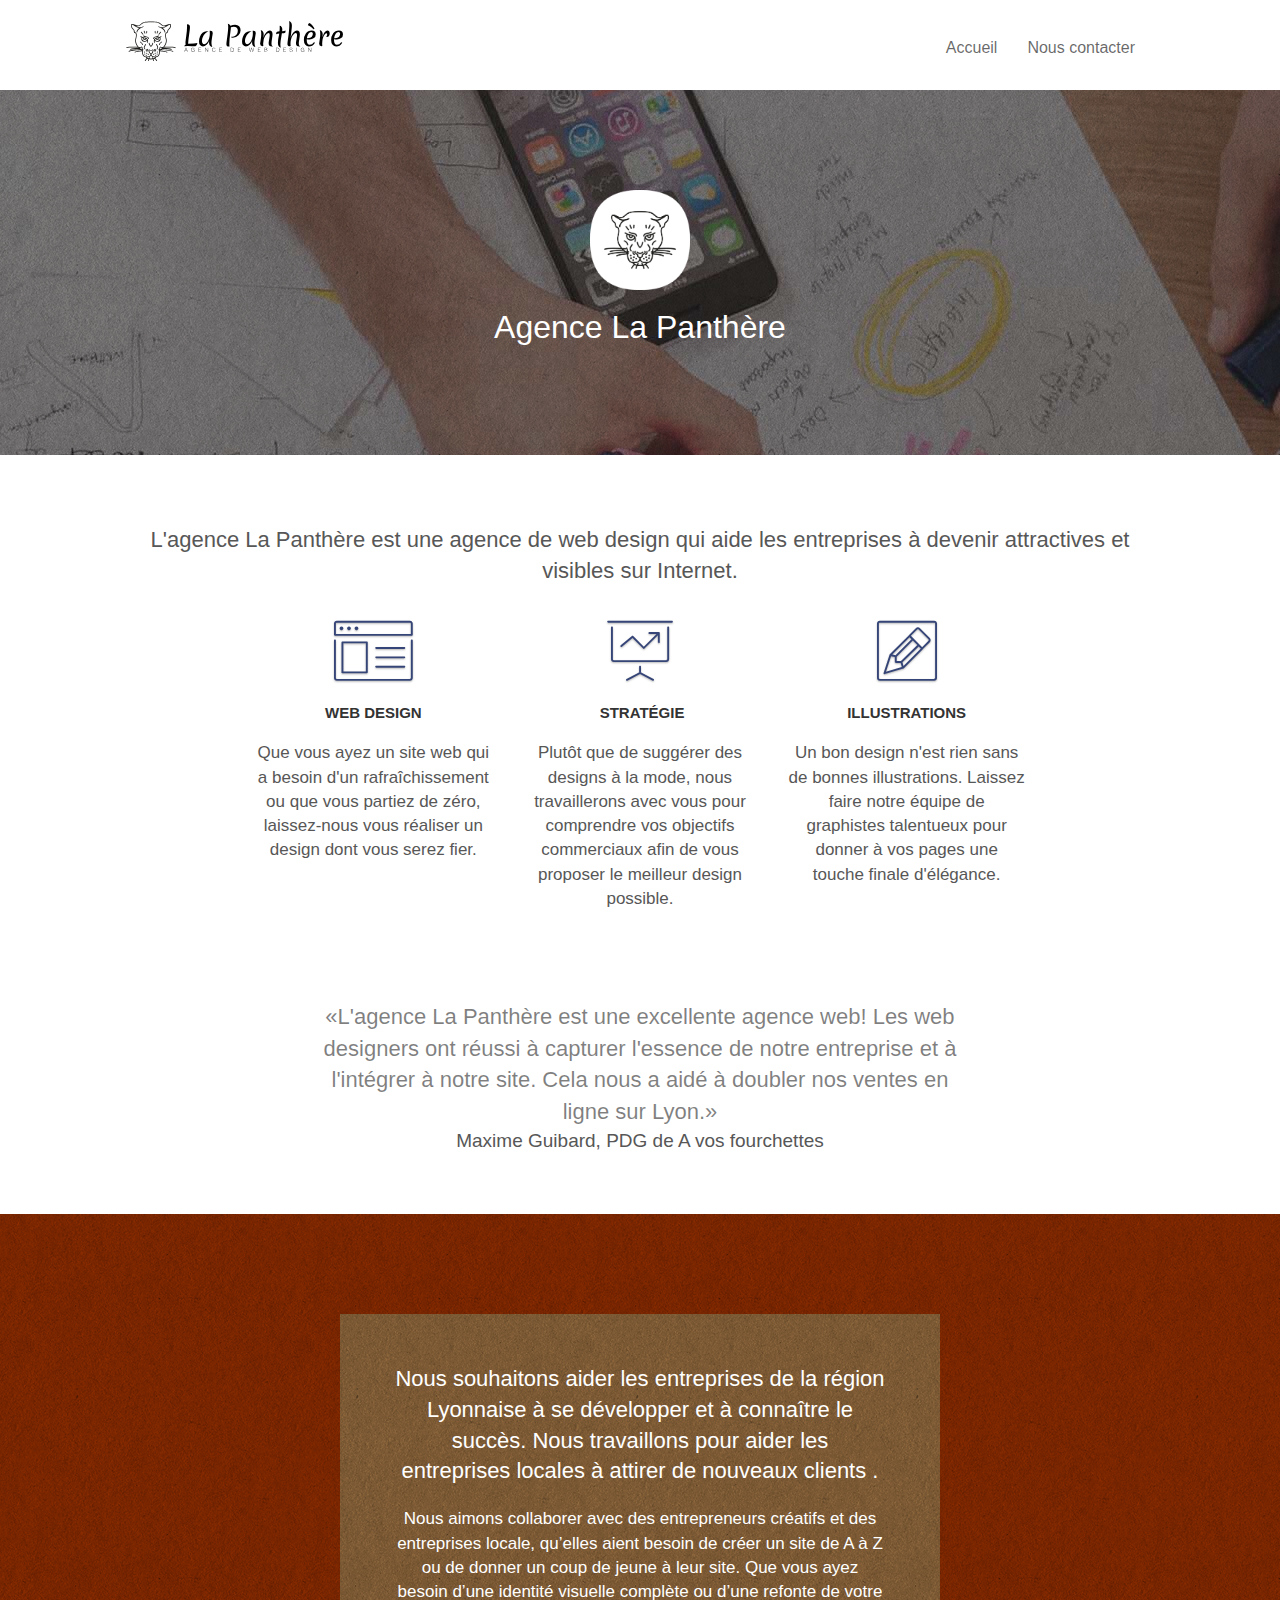
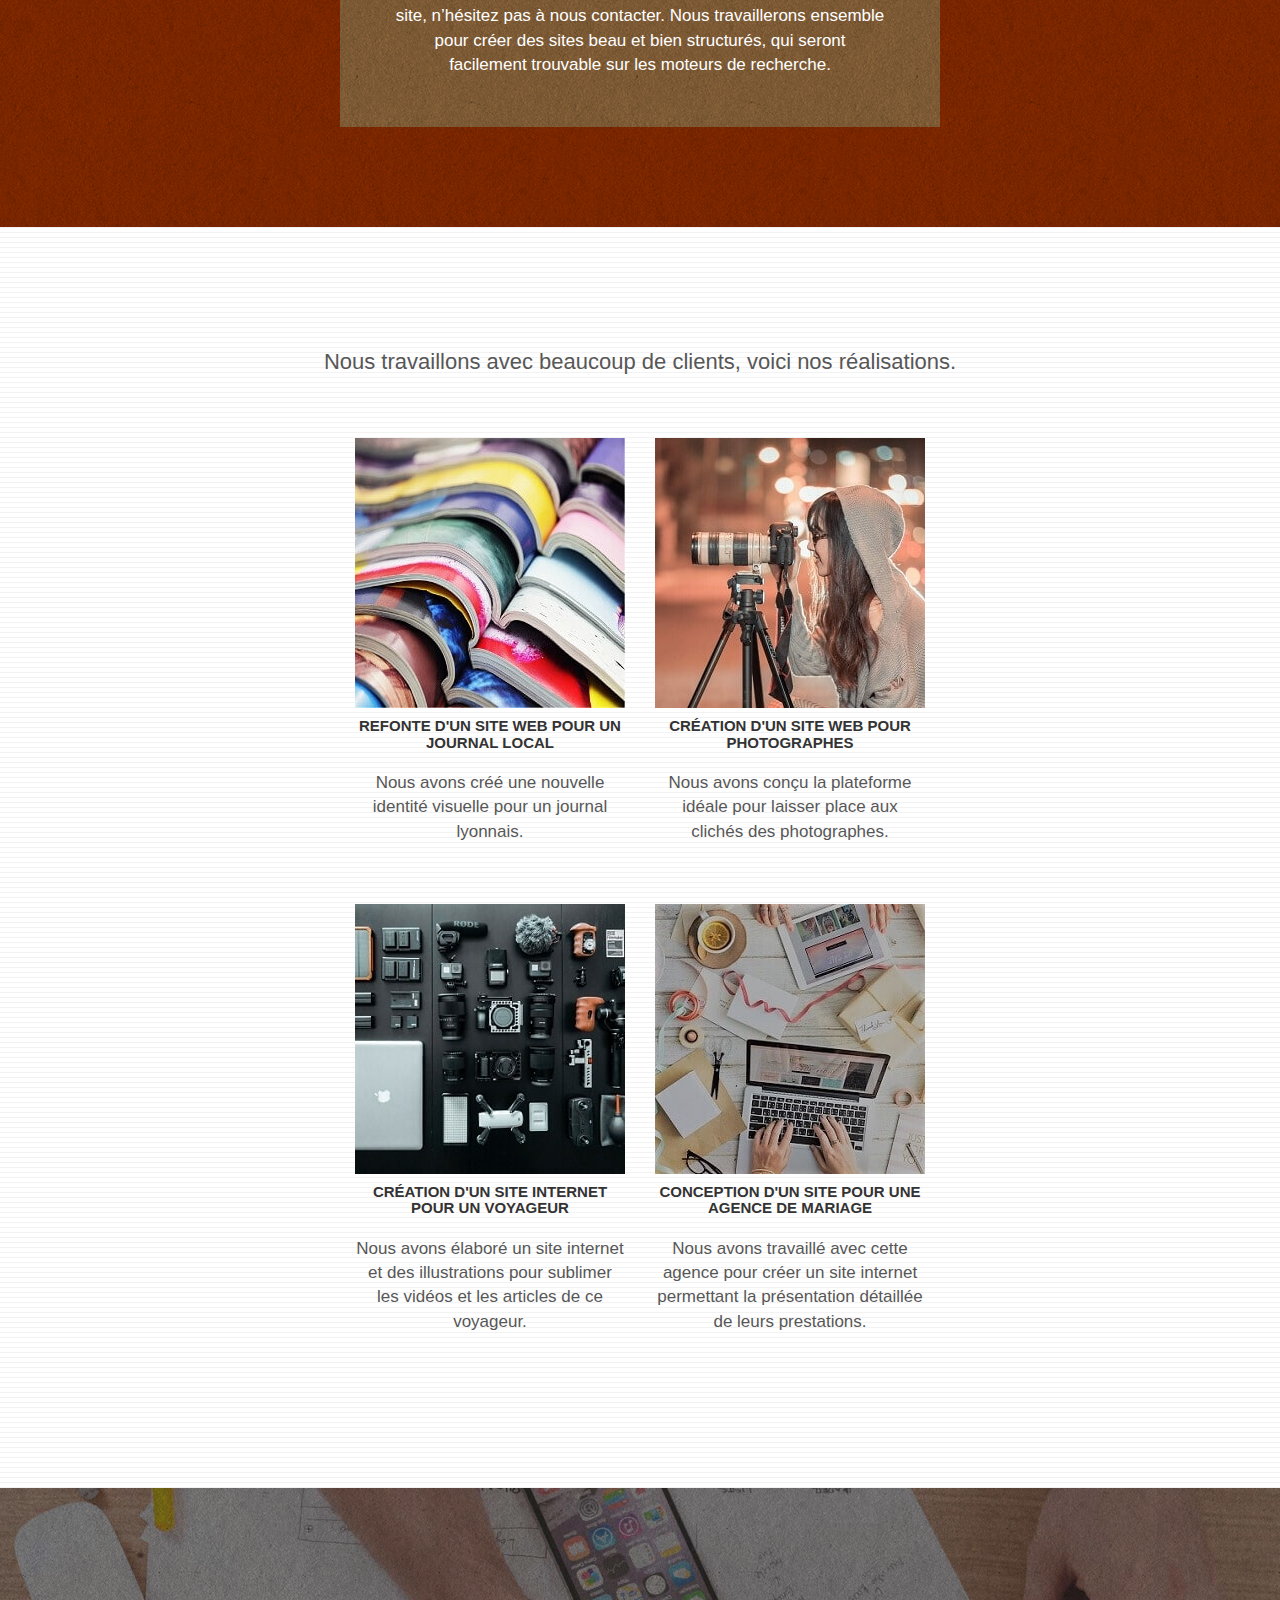
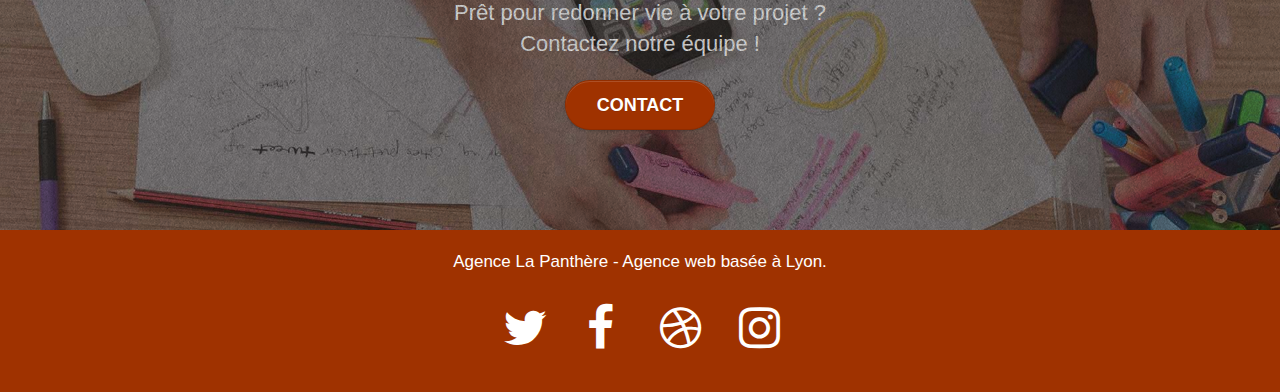
<file: index.html>
<!doctype html>
<html lang="fr-FR">
<head>
    <meta charset="utf-8">
    <meta name="description" content="L'agence La Panthère est une agence de web design qui aide les entreprises Lyonnaises à devenir attractives et visibles sur Internet.">
    <meta name="viewport" content="width=device-width, initial-scale=1.0, viewport-fit=cover">
    <link rel="shortcut icon" type="image/png" href="./img/favicon.jpg">
    
	<link rel="stylesheet" type="text/css" href="./css_mini/bootstrap_mini.css">
	<link rel="stylesheet" type="text/css" href="./css_mini/style_mini.css">
	<link rel="stylesheet" type="text/css" href="./css_mini/font-awesome_mini.css">
	<link rel="stylesheet" type="text/css" href="./css_mini/et-line_mini.css">
	
    
	
    <title>La Panthère, Agence de web design sur la région Lyonnaise</title>
	
    
<!-- Analytics -->
 
<!-- Analytics END -->
    
</head>
<body>
	<!-- Principal conteneur -->
	<div class="page-container">
		
		<!-- bloc-0 -->
		<header class="bloc bgc-white l-bloc " id="bloc-0">
			<div class="container bloc-sm">
				<nav class="navbar row">
					<div class="navbar-header">
						<img src="img/agence_la_panthere_monochrome.svg" alt="tête de panthère" height="40" />
						<button id="nav-toggle" type="button" class="ui-navbar-toggle navbar-toggle" data-toggle="collapse" data-target=".navbar-1">
							<span class="sr-only">Toggle navigation</span><span class="icon-bar"></span><span class="icon-bar"></span><span class="icon-bar"></span>
						</button>
					</div>
					<div class="collapse navbar-collapse navbar-1 special-dropdown-nav">
						<ul class="site-navigation nav navbar-nav">
							<li>
								<a href="index.html">Accueil</a>
							</li>
							<li>
								<a href="contact.html">Nous contacter</a>
							</li>
						</ul>
					</div>
				</nav>
			</div>
		</header>
		<!-- bloc-0 END -->
		<main>
			<!-- bloc-1-presentation -->
			<section class="bloc bgc-dark-slate-blue bg-banniere d-bloc bg-t-edge bloc-bg-texture texture-paper b-parallax" id="bloc-1-hero">
				<div class="container bloc-lg">
					<div class="row tight-width-whitespace">
						<div class="col-sm-12">
							<img src="img/La_Panthere.png" class="center-block image-resize-mode" width="100" alt="logo tête de panthère" />
							<h1 class="text-center hero-bloc-text tc-white ">
								Agence La Panthère
							</h1>
						</div>
					</div>
				</div>
			</section>
			<!-- bloc-1-presentation END -->
			
			<!-- bloc-2-services -->
			<section class="bloc bgc-white l-bloc" id="bloc-2-services">
				<div class="container bloc-md">
					<div class="row">
						<h2>L'agence La Panthère est une agence de web design qui aide les entreprises à devenir attractives et visibles sur Internet.</h2>
					</div>
					<div class="row voffset-lg med-width-whitespace">
						<article class="col-sm-4">
							<div class="text-center">
								<span class="et-icon-browser sm-shadow icon-dark-slate-blue icons icon-lg"></span>
							</div>
							<h3 class="mg-md text-center">
								Web design
							</h3>
							<p class="text-center ">
								Que vous ayez un site web qui a besoin d'un rafraîchissement ou que vous partiez de zéro, laissez-nous vous réaliser un design dont vous serez fier.
							</p>
						</article>
						<article class="col-sm-4">
							<div class="text-center">
								<span class="et-icon-presentation sm-shadow icon-dark-slate-blue icons icon-lg"></span>
							</div>
							<h3 class="mg-md text-center">
								&nbsp;Stratégie
							</h3>
							<p class="text-center ">
								Plutôt que de suggérer des designs à la mode, nous travaillerons avec vous pour comprendre vos objectifs commerciaux afin de vous proposer le meilleur design possible.
							</p>
						</article>
						<article class="col-sm-4">
							<div class="text-center">
								<span class="et-icon-edit sm-shadow icon-dark-slate-blue icons icon-lg"></span>
							</div>
							<h3 class="mg-md text-center">
								Illustrations
							</h3>
							<p class="text-center ">
								Un bon design n'est rien sans de bonnes illustrations. Laissez faire notre équipe de graphistes talentueux pour donner à vos pages une touche finale d'élégance.
							</p>
						</article>
					</div>
					<div class="row voffset-lg voffset">
						<div class="col-xs-12 col-md-8 col-md-offset-2 text-center">
							<q>L'agence La Panthère est une excellente agence web! Les web designers ont réussi à capturer l'essence de notre entreprise et à l'intégrer à notre site. Cela nous a aidé à doubler nos ventes en ligne sur Lyon.</q>
							<p>Maxime Guibard, PDG de A vos fourchettes</p>
						</div>
					</div>
				</div>
			</section>
			<!-- bloc-2-services END -->
			
			<!-- bloc-3-what-i-do -->
			<section class="bloc tc-white bgc-atomic-tangerine bg-presentation d-bloc bloc-bg-texture texture-paper b-parallax" id="bloc-3-what-i-do">
				<div class="container bloc-lg">
					<div class="row tight-width-whitespace black-background">
						<div class="col-sm-12">
							<h2 class="mg-md text-center tc-white">
								Nous souhaitons aider les entreprises de la région Lyonnaise à se développer et à connaître le succès. Nous travaillons pour aider les entreprises locales à attirer de nouveaux clients .
							</h2>
							<p class="text-center white">
								Nous aimons collaborer avec des entrepreneurs créatifs et des entreprises locale, qu’elles aient besoin de créer un site de A à Z ou de donner un coup de jeune à leur site. Que vous ayez besoin d’une identité visuelle complète ou d’une refonte de votre site, n’hésitez pas à nous contacter. Nous travaillerons ensemble pour créer des sites beau et bien structurés, qui seront facilement trouvable sur les moteurs de recherche. 	
							</p>
						</div>
					</div>
				</div>
			</section>
			<!-- bloc-3-what-i-do END -->
			
			<!-- bloc-4-portfolio -->
			<section class="bloc bgc-white bg-lines-h2-bg bg-repeat l-bloc" id="bloc-4-portfolio">
				<div class="container bloc-lg">
					<div class="row">
						<h2>Nous travaillons avec beaucoup de clients, voici nos réalisations.</h2>
					</div>
					<div class="row tight-width-whitespace portfolio-row">
						<article class="col-sm-6">
							<a href="#" data-lightbox="img/journal_local.jpg" data-gallery-id="gallery-1" data-caption="Refonte d'un site web pour un journal local" data-frame="snapshot-lb"><img src="img/journal_local.jpg" alt="Reliures de journaux empilées" class="img-responsive portfolio-thumb" /></a>
							<h3 class="mg-md text-center">
								Refonte d'un site web pour un journal local
							</h3>
							<p class="text-center">
								Nous avons créé une nouvelle identité visuelle pour un journal lyonnais.
							</p>
						</article>
						<article class="col-sm-6">
							<a href="#" data-lightbox="img/photographe.jpg" data-gallery-id="gallery-1" data-caption="Création d'un site web pour photographes" data-frame="snapshot-lb"><img src="img/photographe.jpg" class="img-responsive portfolio-thumb" alt="Une photographe prend des photos de nuit dans une ville" /></a>
							<h3 class="mg-md text-center">
								Création d'un site web pour photographes
							</h3>
							<p class="text-center">
								Nous avons conçu la plateforme idéale pour laisser place aux clichés des photographes.
							</p>
						</article>
					</div>
					<div class="row tight-width-whitespace portfolio-row">
						<article class="col-sm-6">
							<a href="#" data-lightbox="img/site_d_un_voyageur.jpg" data-gallery-id="gallery-1" data-caption="Création d'un site internet pour un voyageur" data-frame="snapshot-lb"><img src="img/site_d_un_voyageur.jpg" class="img-responsive portfolio-thumb" alt="Divers éléments d'un appareil photo professionnel et un macbook disposés sur une table"/></a>
							<h3 class="mg-md text-center">
								Création d'un site internet pour un voyageur
							</h3>
							<p class="text-center">
								Nous avons élaboré un site internet et des illustrations pour sublimer les vidéos et les articles de ce voyageur.
							</p>
						</article>
						<article class="col-sm-6">
							<a href="#" data-lightbox="img/agence_de_mariage.jpg" data-gallery-id="gallery-1" data-caption="Conception d'un site pour une agence de mariage" data-frame="snapshot-lb"><img src="img/agence_de_mariage.jpg" class="img-responsive portfolio-thumb" alt="Un ordinateur portable au milieu d'une zonne de travail artistique" /></a>
							<h3 class="mg-md text-center">
								Conception d'un site pour une agence de mariage
							</h3>
							<p class="text-center">
								Nous avons travaillé avec cette agence pour créer un site internet permettant la présentation détaillée de leurs prestations.
							</p>
						</article>
					</div>
				</div>
			</section>
			<!-- bloc-4-portfolio END -->
			
			<!-- bloc-5-cta -->
			<section class="bloc bgc-dark-slate-blue bg-banniere d-bloc bloc-bg-texture texture-paper" id="bloc-5-cta">
				<div class="container bloc-lg">
					<div class="row">
						<h2 class="mg-md text-center tc-white">
							Prêt pour redonner vie à votre projet ?<br>Contactez notre équipe !
						</h2>
						<div class="col-sm-12 text-center">
							<a href="page2.html" class="btn btn-atomic-tangerine btn-clean btn-rd btn-lg cta-hero">Contact</a>
						</div>
					</div>
				</div>
			</section>
			<!-- bloc-5-cta END -->
		</main>
		<!-- Footer - bloc-8 -->
		<footer class="bloc bgc-atomic-tangerine d-bloc" id="bloc-8">
			<div class="container bloc-sm">
				<div class="row">
					<div class="col-sm-12">
						<p class="text-center white">
							Agence La Panthère - Agence web basée à Lyon.
						</p>
						<div class="row row-no-gutters social">
							<div class="col-sm-3">
								<div class="text-center">
									<a class="social" href="https://www.twitter.com" aria-label="twitter"><span class="fa fa-twitter icon-md"></span></a>
								</div>
							</div>
							<div class="col-sm-3">
								<div class="text-center">
									<a class="social" href="https://www.facebook.com" aria-label="facebook"><span class="fa fa-facebook icon-md"></span></a>
								</div>
							</div>
							<div class="col-sm-3">
								<div class="text-center">
									<a class="social" href="https://www.dribbble.com" aria-label="dribbble"><span class="fa fa-dribbble icon-md"></span></a>
								</div>
							</div>
							<div class="col-sm-3">
								<div class="text-center">
									<a class="social" href="https://www.instagram.com" aria-label="instagram"><span class="fa fa-instagram icon-md"></span></a>
								</div>
							</div>
						</div>
					</div>
				</div>
			</div>
		</footer>
		<!-- Footer - bloc-8 END -->
		
	</div>
	<!-- Principal conteneur END -->
    
	<script src="./js/jquery-2.1.0.js"></script>
	<script src="./js/bootstrap.js"></script>
	<script src="./js/blocs.js"></script>
	<script src="./js/jquery.touchSwipe.js"></script>
	<script src="./js/gmaps.js"></script>
	
</body>
</html>
</file>
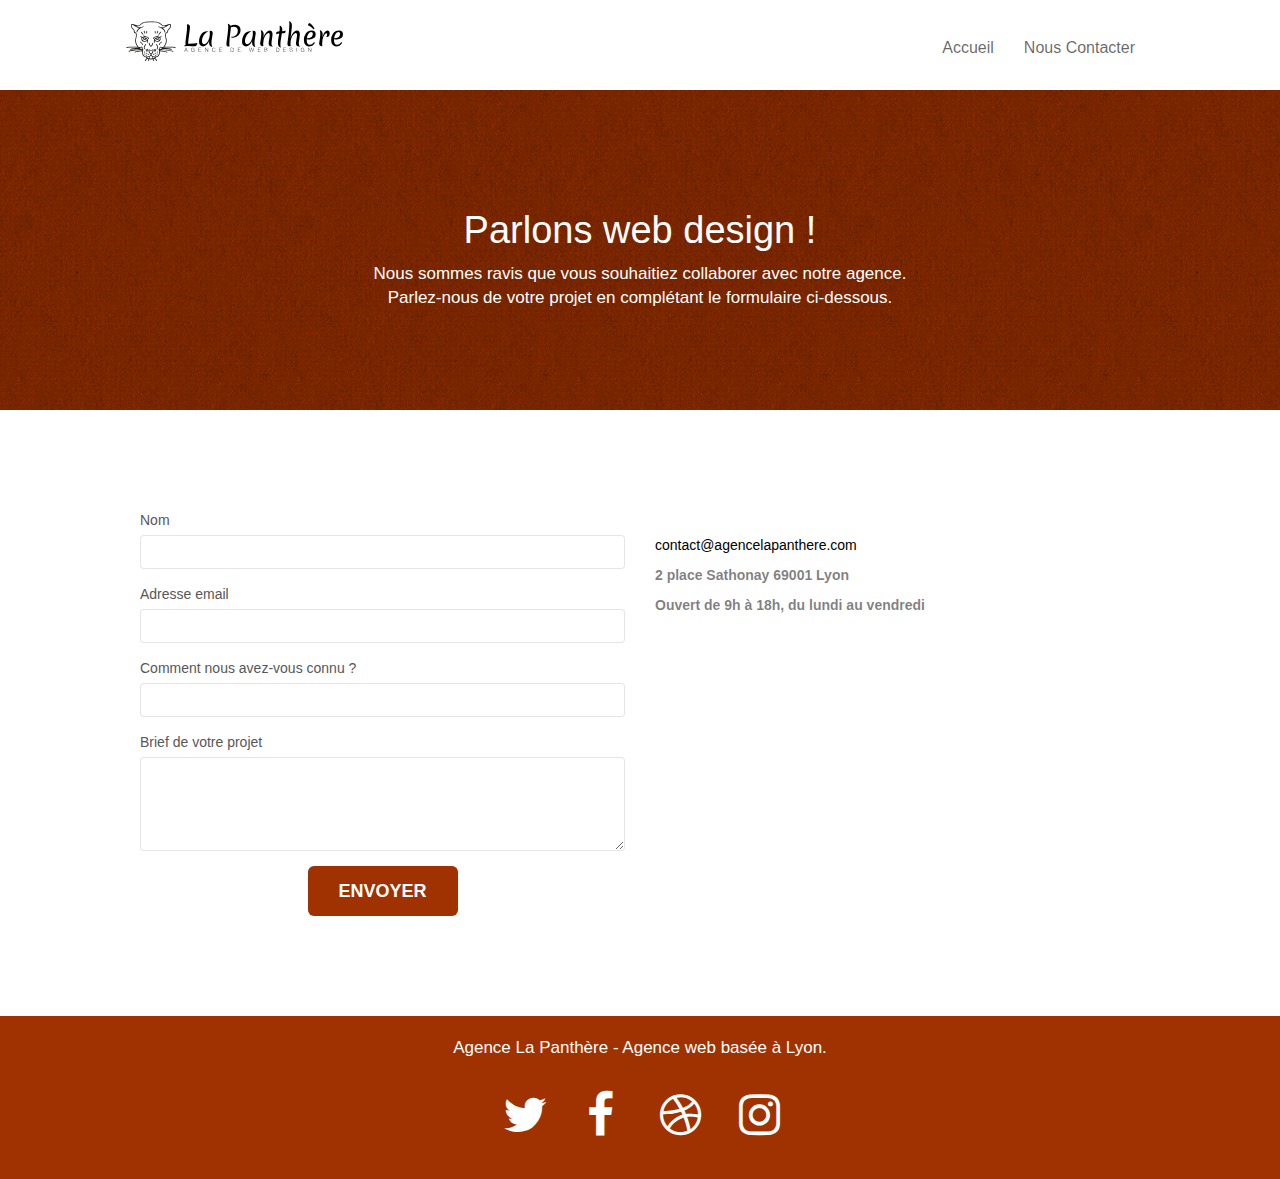
<file: contact.html>
<!doctype html>
<html lang="fr-FR">
<head>
    <meta charset="utf-8">
    <meta name="description" content="Contacter l'agence La Panthère, spécialiste du web design sur Lyon">
    <meta name="viewport" content="width=device-width, initial-scale=1.0, viewport-fit=cover">
    <link rel="shortcut icon" type="image/png" href="./img/favicon.jpg">
	<link rel="stylesheet" type="text/css" href="./css_mini/bootstrap_mini.css">
	<link rel="stylesheet" type="text/css" href="./css_mini/style_mini.css">
	<link rel="stylesheet" type="text/css" href="./css_mini/font-awesome_mini.css">
	<link rel="stylesheet" type="text/css" href="./css_mini/et-line_mini.css">
	
    
    <title>Nous Contacter - La Panthère, Agence de web design sur la région Lyonnaise</title>
	
    
<!-- Analytics -->
 
<!-- Analytics END -->
    
</head>
<body>
<!-- Principal conteneur -->
	<div class="page-container">
    
<!-- bloc-0 -->
		<header class="bloc bgc-white l-bloc " id="bloc-0">
			<div class="container bloc-sm">
				<nav class="navbar row">
					<div class="navbar-header">
						<img src="img/agence_la_panthere_monochrome.svg" alt="tête de panthère" height="40" />
						<button id="nav-toggle" type="button" class="ui-navbar-toggle navbar-toggle" data-toggle="collapse" data-target=".navbar-1">
							<span class="sr-only">Toggle navigation</span><span class="icon-bar"></span><span class="icon-bar"></span><span class="icon-bar"></span>
						</button>
					</div>
					<div class="collapse navbar-collapse navbar-1 special-dropdown-nav">
						<ul class="site-navigation nav navbar-nav">
							<li>
								<a href="index.html">Accueil</a>
							</li>
							<li>
								<a href="contact.html">Nous Contacter</a>
							</li>
						</ul>
					</div>
				</nav>
			</div>
		</header>
		<!-- bloc-0 END -->
		<main>
			<!-- bloc-6 -->
			<section class="bloc bg-dots-bg bg-repeat bgc-atomic-tangerine d-bloc bloc-bg-texture texture-paper" id="bloc-6">
				<div class="container bloc-lg">
					<div class="row">
						<div class="col-sm-12">
							<h1 class="text-center hero-bloc-text tc-white">
								Parlons web design !
							</h1>
							<p class="text-center mg-lg tc-white tight-width-whitespace">
								Nous sommes ravis que vous souhaitiez collaborer avec notre agence.<br>
								Parlez-nous de votre projet en complétant le formulaire ci-dessous.
							</p>
						</div>
					</div>
				</div>
			</section>
			<!-- bloc-6 END -->

			<!-- bloc-7 -->
			<div class="bloc bgc-white l-bloc" id="bloc-7">
				<div class="container bloc-lg">
					<div class="row">
						<section class="col-sm-6">
							<form id="form_1" novalidate success-msg="Your message has been sent." fail-msg="Sorry it seems that our mail server is not responding, Sorry for the inconvenience!">
								<div class="form-group">
									<label for="name">Nom</label>
									<input id="name" class="form-control" required />
								</div>
								<div class="form-group">
									<label for="email">Adresse email</label>
									<input id="email" class="form-control" type="email" required />
								</div>
								<div class="form-group">
									<label for="question">Comment nous avez-vous connu ?</label>
									<input  id="question" class="form-control" type="email" required id="input_504" />
								</div>
								<div class="form-group">
									<label for="message">Brief de votre projet</label>
									<textarea id="message" class="form-control" rows="4" cols="50" required></textarea>
								</div> 
								<button class="bloc-button btn btn-lg btn-block cta-hero btn-atomic-tangerine" type="submit">
									Envoyer
								</button>
							</form>
						</section>
						<section class="col-sm-6 padding">
							<address> <a href="mailto:contact@agencelapanthere.com">contact@agencelapanthere.com</a></adress>
								<adress>2 place Sathonay 69001 Lyon</adress>
								<adress>Ouvert de 9h à 18h, du lundi au vendredi</adress>
						</section>
					</div>
				</div>
			</div>
			<!-- bloc-7 END -->

			<!-- ScrollToTop Button -->
			<a class="bloc-button btn btn-d scrollToTop" onclick="scrollToTarget('1')"><span class="fa fa-chevron-up"></span></a>
			<!-- ScrollToTop Button END-->
		</main>

		<!-- Footer - bloc-8 -->
		<footer class="bloc bgc-atomic-tangerine d-bloc" id="bloc-8">
			<section class="container bloc-sm">
				<div class="row">
					<div class="col-sm-12">
						<p class="text-center white">
							Agence La Panthère - Agence web basée à Lyon.
						</p>
						<div class="row row-no-gutters social">
							<article class="col-sm-3">
								<div class="text-center">
									<a class="social" href="https://www.twitter.com" aria-label="twitter"><span class="fa fa-twitter icon-md"></span></a>
								</div>
							</article>
							<article class="col-sm-3">
								<div class="text-center">
									<a class="social" href="https://www.facebook.com" aria-label="facebook"><span class="fa fa-facebook icon-md"></span></a>
								</div>
							</article>
							<article class="col-sm-3">
								<div class="text-center">
									<a class="social" href="https://www.dribbble.com" aria-label="dribbble"><span class="fa fa-dribbble icon-md"></span></a>
								</div>
							</article>
							<article class="col-sm-3">
								<div class="text-center">
									<a class="social" href="https://www.instagram.com" aria-label="instagram"><span class="fa fa-instagram icon-md"></span></a>
								</div>
							</article>
						</div>
					</div>
				</div>
			</section>
		</footer>
		<!-- Footer - bloc-8 END -->
		
	</div>
	<!-- Principal conteneur END -->
    
	<script src="./js/jquery-2.1.0.js"></script>
	<script src="./js/bootstrap.js"></script>
	<script src="./js/blocs.js"></script>
	<script src="./js/jqBootstrapValidation.js"></script>
	<script src="./js/formHandler.js"></script>

</body>
</html>
</file>
<file: css_mini/style_mini.css>
body{margin:0;padding:0;background:#FFF;overflow-x:hidden;-webkit-font-smoothing:antialiased;-moz-osx-font-smoothing:grayscale}a,button{transition:all .3s ease-in-out;outline:none}a:hover{text-decoration:none;cursor:pointer}#page-loading-blocs-notifaction{position:fixed;top:0;bottom:0;width:100%;z-index:100000;background:#FFF url(img/pageload-spinner.gif) no-repeat center center}q{font-size:22px}q+p{font-size:19px}.bloc{width:100%;clear:both;background:50% 50% no-repeat;padding:0 50px;-webkit-background-size:cover;-moz-background-size:cover;-o-background-size:cover;background-size:cover;position:relative}.bloc .container{padding-left:0;padding-right:0}.bloc-lg{padding:100px 50px}.bloc-md{padding:50px}.bloc-sm{padding:20px 50px}.bg-center,.bg-l-edge,.bg-r-edge,.bg-t-edge,.bg-b-edge,.bg-tl-edge,.bg-bl-edge,.bg-tr-edge,.bg-br-edge,.bg-repeat{-webkit-background-size:auto;-moz-background-size:auto;-o-background-size:auto;background-size:auto}.bg-repeat{background:repeat}.bg-t-edge{background:top no-repeat}.bloc-bg-texture::before{content:"";background-size:2px 2px;position:absolute;top:0;bottom:0;left:0;right:0}.texture-paper::before{background:url(../img/texture_paper.png);background-size:280px 280px}.b-parallax{background-attachment:fixed}.d-bloc{color:#fff}.d-bloc button:hover{color:rgba(255,255,255,.9)}.d-bloc .icon-round,.d-bloc .icon-square,.d-bloc .icon-rounded,.d-bloc .icon-semi-rounded-a,.d-bloc .icon-semi-rounded-b{border-color:rgba(255,255,255,.9)}.d-bloc .divider-h span{border-color:rgba(255,255,255,.2)}.d-bloc .a-btn,.d-bloc .navbar a,.d-bloc .navbar-brand,.d-bloc a .icon-sm,.d-bloc a .icon-md,.d-bloc a .icon-lg,.d-bloc a .icon-xl,.d-bloc h1 a,.d-bloc h2 a,.d-bloc h3 a,.d-bloc h4 a,.d-bloc h5 a,.d-bloc h6 a,.d-bloc p a{color:#fff}.d-bloc .a-btn:hover,.d-bloc .navbar a:hover,.d-bloc .navbar-brand:hover,.d-bloc a:hover .icon-sm,.d-bloc a:hover .icon-md,.d-bloc a:hover .icon-lg,.d-bloc a:hover .icon-xl,.d-bloc h1 a:hover,.d-bloc h2 a:hover,.d-bloc h3 a:hover,.d-bloc h4 a:hover,.d-bloc h5 a:hover,.d-bloc h6 a:hover,.d-bloc p a:hover{color:rgba(255,255,255,1)}.d-bloc .navbar-toggle .icon-bar{background:rgba(255,255,255,1)}.d-bloc .btn-wire,.d-bloc .btn-wire:hover{color:rgba(255,255,255,1);border-color:rgba(255,255,255,1)}.d-bloc .panel{color:rgba(0,0,0,.5)}.d-bloc .panel button:hover{color:rgba(0,0,0,.7)}.d-bloc .panel icon{border-color:rgba(0,0,0,.7)}.d-bloc .panel .divider-h span{border-color:rgba(0,0,0,.1)}.d-bloc .panel .a-btn{color:rgba(0,0,0,.6)}.d-bloc .panel .a-btn:hover{color:rgba(0,0,0,1)}.d-bloc .panel .btn-wire,.d-bloc .panel .btn-wire:hover{color:rgba(0,0,0,.7);border-color:rgba(0,0,0,.3)}.d-bloc .panel,.l-bloc{color:rgba(0,0,0,.5)}.d-bloc .panel button:hover,.l-bloc button:hover{color:rgba(0,0,0,.7)}.l-bloc .icon-round,.l-bloc .icon-square,.l-bloc .icon-rounded,.l-bloc .icon-semi-rounded-a,.l-bloc .icon-semi-rounded-b{border-color:rgba(0,0,0,.7)}.d-bloc .panel .divider-h span,.l-bloc .divider-h span{border-color:rgba(0,0,0,.1)}.d-bloc .panel .a-btn,.l-bloc .a-btn,.l-bloc .navbar a,.l-bloc .navbar-brand,.l-bloc a .icon-sm,.l-bloc a .icon-md,.l-bloc a .icon-lg,.l-bloc a .icon-xl,.l-bloc h1 a,.l-bloc h2 a,.l-bloc h3 a,.l-bloc h4 a,.l-bloc h5 a,.l-bloc h6 a,.l-bloc p a{color:rgba(0,0,0,.6)}.d-bloc .panel .a-btn:hover,.l-bloc .a-btn:hover,.l-bloc .navbar a:hover,.l-bloc .navbar-brand:hover,.l-bloc a:hover .icon-sm,.l-bloc a:hover .icon-md,.l-bloc a:hover .icon-lg,.l-bloc a:hover .icon-xl,.l-bloc h1 a:hover,.l-bloc h2 a:hover,.l-bloc h3 a:hover,.l-bloc h4 a:hover,.l-bloc h5 a:hover,.l-bloc h6 a:hover,.l-bloc p a:hover{color:rgba(0,0,0,1)}.l-bloc .navbar-toggle .icon-bar{color:rgba(0,0,0,.6)}.d-bloc .panel .btn-wire,.d-bloc .panel .btn-wire:hover,.l-bloc .btn-wire,.l-bloc .btn-wire:hover{color:rgba(0,0,0,.7);border-color:rgba(0,0,0,.3)}.voffset{margin-top:30px}.voffset-lg{margin-top:80px}.row-no-gutters{margin-right:0;margin-left:0}.row.row-no-gutters>[class^="col-"],.row.row-no-gutters>[class*=" col-"]{padding-right:0;padding-left:0}#bloc-1-hero h1{font-size:32px}.navbar{margin-bottom:0;z-index:1}.navbar-brand{height:auto;padding:3px 15px;font-size:25px;font-weight:400;font-weight:600;line-height:44px}.navbar-brand img{max-height:200px;margin:0 5px 0 0;display:inline}.navbar-brand img[src$=svg]{min-width:100px}.nav-center .navbar-brand img{margin:0}.navbar .nav{padding-top:2px;margin-right:-16px;float:right;z-index:1}.nav>li{float:left;margin-top:4px;font-size:16px}.navbar-nav .open .dropdown-menu>li>a{text-align:inherit}.nav>li a:hover,.nav>li a:focus{background:transparent}.navbar-toggle{margin:10px 10px 0 0;border:0}.navbar-toggle:hover{background:transparent}.navbar-toggle .icon-bar{background-color:rgba(0,0,0,.5);width:26px}.nav-invert .navbar .nav{float:left}.nav-invert .navbar-header,.nav-invert .navbar-brand{float:right;position:relative;z-index:2}@media (min-width:768px){.site-navigation{position:absolute;top:50%;right:20px;transform:translate(0,-50%);-webkit-transform:translateY(-50%)}.nav>li .dropdown-menu a,.nav>li .dropdown-menu a:hover{color:#484848}.nav-invert .site-navigation{left:0;right:0}.nav-center{text-align:center}.nav-center .navbar-header{width:100%}.nav-center .navbar-header,.nav-center .navbar-brand,.nav-center .nav>li{float:none;display:inline-block}.nav-center .site-navigation{position:relative;width:100%;right:0;margin-right:0;margin-top:20px}.nav-center.mini-nav .navbar-toggle{float:none;margin:10px auto 0}}.nav>li>.dropdown a{background:none;display:block;padding:14px 15px}nav .caret{margin:0 5px}.dropdown-menu .dropdown-menu{top:-8px;left:100%}.dropdown-menu .dropmenu-flow-right{top:100%;left:0;margin-left:-1px;border-top-left-radius:0;border-top-right-radius:0}.dropdown-menu .dropdown span{border:4px solid #000;border-top-color:transparent;border-right-color:transparent;border-bottom-color:transparent;margin:6px -5px 0 0;float:right}.mg-md{margin-top:10px;margin-bottom:20px}.mg-lg{margin-top:10px;margin-bottom:40px}.btn{margin:0 5px 5px 0}.btn.pull-right{margin:0 0 5px 5px}.btn-d,.btn-d:hover,.btn-d:focus{color:#FFF;background:rgba(0,0,0,.3)}button{outline:none}.btn-rd{border-radius:40px}.btn-clean{border:1px solid rgba(0,0,0,.08);border-bottom-color:rgba(0,0,0,.1);text-shadow:0 1px 0 rgba(0,0,1,.1);box-shadow:0 1px 3px rgba(0,0,1,.25),inset 0 1px 0 0 rgba(255,255,255,.15)}.icon-md{font-size:30px}.icon-lg{font-size:60px}.sm-shadow{text-shadow:0 1px 2px rgba(0,0,0,.3)}.panel-sq,.panel-sq .panel-heading,.panel-sq .panel-footer{border-radius:0}.panel-rd{border-radius:30px}.panel-rd .panel-heading{border-radius:29px 29px 0 0}.panel-rd .panel-footer{border-radius:0 0 29px 29px}.form-control{border-color:rgba(0,0,0,.1);box-shadow:none}.scrollToTop{width:40px;height:40px;position:fixed;bottom:20px;right:20px;opacity:0;z-index:500;transition:all .3s ease-in-out}.scrollToTop span{position:fixed;font-size:25px;bottom:16px;right:12px;color:#fff}.showScrollTop{font-size:14px;opacity:1}a[data-lightbox]{position:relative;display:block;text-align:center}a[data-lightbox]:hover::before{content:"+";font-family:"HelveticaNeue-Light","Helvetica Neue Light","Helvetica Neue",Helvetica,Arial;font-size:32px;width:50px;height:50px;margin-left:-25px;border-radius:50%;background:rgba(0,0,0,.6);color:#FFF;font-weight:100;z-index:1;position:absolute;top:50%;transform:translateY(-50%);-webkit-transform:translateY(-50%)}a[data-lightbox]:hover img{opacity:.6;-webkit-animation-fill-mode:none;animation-fill-mode:none}#lightbox-modal{display:flex;align-items:center}#lightbox-modal .modal-dialog{width:90%;max-width:900px;margin:0 auto 0}#lightbox-modal .modal-dialog img{max-height:90vh;margin:0 auto}.lightbox-caption{padding:20px;color:#FFF;background:rgba(0,0,0,.5);position:absolute;left:15px;right:15px;bottom:5px}.close-lightbox{color:#FFF;font-size:30px;position:absolute;top:20px;right:20px;z-index:20;background:rgba(0,0,0,.5);border:none;line-height:30px;padding:0 9px 5px;opacity:.3}.close-lightbox:hover,.next-lightbox:hover,.prev-lightbox:hover{opacity:1;color:#FFF}.next-lightbox,.prev-lightbox{font-size:20px;color:rgba(255,255,255,.9);background:rgba(0,0,0,.5);transition:all .2s ease-in-out;position:absolute;top:45%;z-index:1;opacity:.4}.next-lightbox{padding:6px 8px 1px 13px;right:25px}.prev-lightbox{padding:6px 13px 1px 10px;left:25px}.snapshot-lb .modal-body{padding-bottom:45px}.snapshot-lb .lightbox-caption{padding:0;color:rgba(0,0,0,.5);background:none}h1,h2,h3,h4,h5,h6,p,label,.btn{font-family:"helvetica";font-weight:400;color:#575757}.container{max-width:1000px}.hero-bloc-text{font-size:38px}.hero-bloc-text-sub{font-size:36px}.statement-bloc-text{line-height:26px;font-style:italic;font-size:20px;text-align:center;font-weight:lighter;max-width:520px;margin:auto auto auto auto}p{font-size:17px}.tight-width-whitespace{max-width:600px;margin:auto auto auto auto}.h1{font-size:20px;font-family:"Open Sans"}.cta-hero{margin-top:22px;color:#FFF;text-transform:uppercase;padding:12px 28px 12px 28px;font-weight:700}.social{max-width:400px;margin:auto auto auto auto}h2{font-size:22px;line-height:1.4em;text-align:center}h3{font-size:15px;text-transform:uppercase;font-weight:700;color:#333}.med-width-whitespace{max-width:800px;margin:auto auto auto auto;box-shadow:0 0 0 #000}h1{color:#333}h4{color:#333}.icons{margin-bottom:14px;margin-top:24px}.white{color:#FFF}.portfolio-thumb{margin-bottom:24px;margin:auto;}.portfolio-row{margin-bottom:44px;margin-top:50px}.avatar{box-shadow:0 4px 9px rgba(0,0,0,.3)}.black-background{background-color:rgba(165,147,99,.7);padding:40px 40px 40px 40px}.bold-link{font-weight:900;text-decoration:underline;text-align:center}.bgc-white{background-color:#FFF}.bgc-dark-slate-blue{background-color:#364577}.bgc-atomic-tangerine{background-color:#9F3200}.tc-white{color:#fff}.btn-atomic-tangerine{background:#9F3200;color:#FFF;margin:auto;width:150px;}.btn-atomic-tangerine:hover{background:#c27956;color:#FFF}.ltc-white{color:#FFF}.ltc-white:hover{color:#ccc}.ltc-atomic-tangerine{color:#F3976C}.ltc-atomic-tangerine:hover{color:#c27956}.icon-dark-slate-blue{color:#364577;border-color:#364577}.padding{padding-top:25px}adress{display:block;font-weight:600;margin-top:10px}.col-sm-6 a{color:#000}iframe{margin-top:25px}.bg-dots-bg{background-image:url(../img/dots_background.png)}.bg-lines-h2-bg{background-image:url(../img/lines_background.png)}.bg-banniere{background-image:url(../img/agence_la_panthere.jpg)}.bg-presentation{background-image:url(../img/fond_presentation.jpg)}@media (max-width:1024px){.bloc{padding-left:20px;padding-right:20px}.bloc.full-width-bloc,.bloc-tile-2.full-width-bloc .container,.bloc-tile-3.full-width-bloc .container,.bloc-tile-4.full-width-bloc .container{padding-left:0;padding-right:0}}@media (max-width:992px) and (min-width:768px){.navbar .nav{max-width:80%}.nav-center.navbar .nav{max-width:100%}}@media only screen and (min-width:768px) and (max-width:1024px) and (orientation:landscape){.b-parallax{background-attachment:scroll}}@media only screen and (min-width:1024px) and (max-width:1366px) and (-webkit-min-device-pixel-ratio:1.5){.b-parallax{background-attachment:scroll}}@media (max-width:991px){.container{width:100%}.b-parallax{background-attachment:scroll}.page-container,#hero-bloc{overflow-x:hidden;position:relative}.bloc-group,.bloc-group .bloc{display:block;width:100%}.bloc-fill-screen .fill-bloc-top-edge,.bloc-fill-screen .fill-bloc-bottom-edge{padding:0 20px}}@media (max-width:767px){.page-container{overflow-x:hidden;position:relative}h1,h2,h3,h4,h5,h6,p,#disqus_thread{padding-left:10px;padding-right:10px}.b-parallax{background-attachment:scroll}.navbar .nav{padding-top:0;border-top:1px solid rgba(0,0,0,.2);float:none}.navbar.row{margin-left:0;margin-right:0}.site-navigation{position:inherit;transform:none;-webkit-transform:none;-ms-transform:none}.nav>li{margin-top:0;border-bottom:1px solid rgba(0,0,0,.1);background:rgba(0,0,0,.05);text-align:left;padding-left:15px;width:100%}.nav>li:hover{background:rgba(0,0,0,.08)}.dropdown .dropdown a .caret{float:none;margin:5px 0 0 10px;border:4px solid #000;border-bottom-color:transparent;border-right-color:transparent;border-left-color:transparent}#hero-bloc .navbar .nav{background:rgba(0,0,0,.8)}#hero-bloc .navbar .nav a{color:rgba(255,255,255,.6)}.hero{padding:50px 0}.hero-nav{left:-1px;right:-1px}.navbar-collapse{padding:0;overflow-x:hidden;-webkit-box-shadow:none;box-shadow:none}.navbar-brand img{max-height:40px;width:auto}.nav-invert .navbar-header{float:none;width:100%}.nav-invert .navbar-toggle{float:left;margin-left:10px}.bloc{padding-left:0;padding-right:0}.bloc-xxl,.bloc-xl,.bloc-lg{padding:40px 0}.bloc-sm,.bloc-md{padding-left:0;padding-right:0}.bloc-tile-2 .container,.bloc-tile-3 .container,.bloc-tile-4 .container,.bloc-fill-screen .fill-bloc-top-edge,.bloc-fill-screen .fill-bloc-bottom-edge{padding-left:0;padding-right:0}.a-block{padding:0 10px}.btn-dwn{display:none}.voffset{margin-top:5px}.voffset-md{margin-top:20px}.voffset-lg{margin-top:30px}form{padding:5px}.close-lightbox{display:inline-block}.blocsapp-device-iphone5{background-size:216px 425px;padding-top:60px;width:216px;height:425px}.blocsapp-device-iphone5 img{width:180px;height:320px}}@media (max-width:400px){.bloc{padding-left:0;padding-right:0}}@media (max-width:767px){.bloc-mob-center-text{text-align:center}}
</file>
<file: css_mini/et-line_mini.css>
@font-face{font-family:et-line;src:url(../fonts/et-line.eot);src:url(../fonts/et-line.eot?#iefix) format('embedded-opentype'),url(../fonts/et-line.woff) format('woff'),url(../fonts/et-line.ttf) format('truetype'),url(../fonts/et-line.svg#et-line) format('svg');font-weight:400;font-style:normal}.et-icon-adjustments,.et-icon-alarmclock,.et-icon-anchor,.et-icon-aperture,.et-icon-attachment,.et-icon-bargraph,.et-icon-basket,.et-icon-beaker,.et-icon-bike,.et-icon-book-open,.et-icon-briefcase,.et-icon-browser,.et-icon-calendar,.et-icon-camera,.et-icon-caution,.et-icon-chat,.et-icon-circle-compass,.et-icon-clipboard,.et-icon-clock,.et-icon-cloud,.et-icon-compass,.et-icon-desktop,.et-icon-dial,.et-icon-document,.et-icon-documents,.et-icon-download,.et-icon-dribbble,.et-icon-edit,.et-icon-envelope,.et-icon-expand,.et-icon-facebook,.et-icon-flag,.et-icon-focus,.et-icon-gears,.et-icon-genius,.et-icon-gift,.et-icon-global,.et-icon-globe,.et-icon-googleplus,.et-icon-grid,.et-icon-happy,.et-icon-hazardous,.et-icon-heart,.et-icon-hotairballoon,.et-icon-hourglass,.et-icon-key,.et-icon-laptop,.et-icon-layers,.et-icon-lifesaver,.et-icon-lightbulb,.et-icon-linegraph,.et-icon-linkedin,.et-icon-lock,.et-icon-magnifying-glass,.et-icon-map,.et-icon-map-pin,.et-icon-megaphone,.et-icon-mic,.et-icon-mobile,.et-icon-newspaper,.et-icon-notebook,.et-icon-paintbrush,.et-icon-paperclip,.et-icon-pencil,.et-icon-phone,.et-icon-picture,.et-icon-pictures,.et-icon-piechart,.et-icon-presentation,.et-icon-pricetags,.et-icon-printer,.et-icon-profile-female,.et-icon-profile-male,.et-icon-puzzle,.et-icon-quote,.et-icon-recycle,.et-icon-refresh,.et-icon-ribbon,.et-icon-rss,.et-icon-sad,.et-icon-scissors,.et-icon-scope,.et-icon-search,.et-icon-shield,.et-icon-speedometer,.et-icon-strategy,.et-icon-streetsign,.et-icon-tablet,.et-icon-target,.et-icon-telescope,.et-icon-toolbox,.et-icon-tools,.et-icon-tools-2,.et-icon-trophy,.et-icon-tumblr,.et-icon-twitter,.et-icon-upload,.et-icon-video,.et-icon-wallet,.et-icon-wine{font-family:et-line;speak:none;font-style:normal;font-weight:400;font-variant:normal;text-transform:none;line-height:1;-webkit-font-smoothing:antialiased;-moz-osx-font-smoothing:grayscale;display:inline-block}.et-icon-mobile:before{content:"\e000"}.et-icon-laptop:before{content:"\e001"}.et-icon-desktop:before{content:"\e002"}.et-icon-tablet:before{content:"\e003"}.et-icon-phone:before{content:"\e004"}.et-icon-document:before{content:"\e005"}.et-icon-documents:before{content:"\e006"}.et-icon-search:before{content:"\e007"}.et-icon-clipboard:before{content:"\e008"}.et-icon-newspaper:before{content:"\e009"}.et-icon-notebook:before{content:"\e00a"}.et-icon-book-open:before{content:"\e00b"}.et-icon-browser:before{content:"\e00c"}.et-icon-calendar:before{content:"\e00d"}.et-icon-presentation:before{content:"\e00e"}.et-icon-picture:before{content:"\e00f"}.et-icon-pictures:before{content:"\e010"}.et-icon-video:before{content:"\e011"}.et-icon-camera:before{content:"\e012"}.et-icon-printer:before{content:"\e013"}.et-icon-toolbox:before{content:"\e014"}.et-icon-briefcase:before{content:"\e015"}.et-icon-wallet:before{content:"\e016"}.et-icon-gift:before{content:"\e017"}.et-icon-bargraph:before{content:"\e018"}.et-icon-grid:before{content:"\e019"}.et-icon-expand:before{content:"\e01a"}.et-icon-focus:before{content:"\e01b"}.et-icon-edit:before{content:"\e01c"}.et-icon-adjustments:before{content:"\e01d"}.et-icon-ribbon:before{content:"\e01e"}.et-icon-hourglass:before{content:"\e01f"}.et-icon-lock:before{content:"\e020"}.et-icon-megaphone:before{content:"\e021"}.et-icon-shield:before{content:"\e022"}.et-icon-trophy:before{content:"\e023"}.et-icon-flag:before{content:"\e024"}.et-icon-map:before{content:"\e025"}.et-icon-puzzle:before{content:"\e026"}.et-icon-basket:before{content:"\e027"}.et-icon-envelope:before{content:"\e028"}.et-icon-streetsign:before{content:"\e029"}.et-icon-telescope:before{content:"\e02a"}.et-icon-gears:before{content:"\e02b"}.et-icon-key:before{content:"\e02c"}.et-icon-paperclip:before{content:"\e02d"}.et-icon-attachment:before{content:"\e02e"}.et-icon-pricetags:before{content:"\e02f"}.et-icon-lightbulb:before{content:"\e030"}.et-icon-layers:before{content:"\e031"}.et-icon-pencil:before{content:"\e032"}.et-icon-tools:before{content:"\e033"}.et-icon-tools-2:before{content:"\e034"}.et-icon-scissors:before{content:"\e035"}.et-icon-paintbrush:before{content:"\e036"}.et-icon-magnifying-glass:before{content:"\e037"}.et-icon-circle-compass:before{content:"\e038"}.et-icon-linegraph:before{content:"\e039"}.et-icon-mic:before{content:"\e03a"}.et-icon-strategy:before{content:"\e03b"}.et-icon-beaker:before{content:"\e03c"}.et-icon-caution:before{content:"\e03d"}.et-icon-recycle:before{content:"\e03e"}.et-icon-anchor:before{content:"\e03f"}.et-icon-profile-male:before{content:"\e040"}.et-icon-profile-female:before{content:"\e041"}.et-icon-bike:before{content:"\e042"}.et-icon-wine:before{content:"\e043"}.et-icon-hotairballoon:before{content:"\e044"}.et-icon-globe:before{content:"\e045"}.et-icon-genius:before{content:"\e046"}.et-icon-map-pin:before{content:"\e047"}.et-icon-dial:before{content:"\e048"}.et-icon-chat:before{content:"\e049"}.et-icon-heart:before{content:"\e04a"}.et-icon-cloud:before{content:"\e04b"}.et-icon-upload:before{content:"\e04c"}.et-icon-download:before{content:"\e04d"}.et-icon-target:before{content:"\e04e"}.et-icon-hazardous:before{content:"\e04f"}.et-icon-piechart:before{content:"\e050"}.et-icon-speedometer:before{content:"\e051"}.et-icon-global:before{content:"\e052"}.et-icon-compass:before{content:"\e053"}.et-icon-lifesaver:before{content:"\e054"}.et-icon-clock:before{content:"\e055"}.et-icon-aperture:before{content:"\e056"}.et-icon-quote:before{content:"\e057"}.et-icon-scope:before{content:"\e058"}.et-icon-alarmclock:before{content:"\e059"}.et-icon-refresh:before{content:"\e05a"}.et-icon-happy:before{content:"\e05b"}.et-icon-sad:before{content:"\e05c"}.et-icon-facebook:before{content:"\e05d"}.et-icon-twitter:before{content:"\e05e"}.et-icon-googleplus:before{content:"\e05f"}.et-icon-rss:before{content:"\e060"}.et-icon-tumblr:before{content:"\e061"}.et-icon-linkedin:before{content:"\e062"}.et-icon-dribbble:before{content:"\e063"}
</file>
